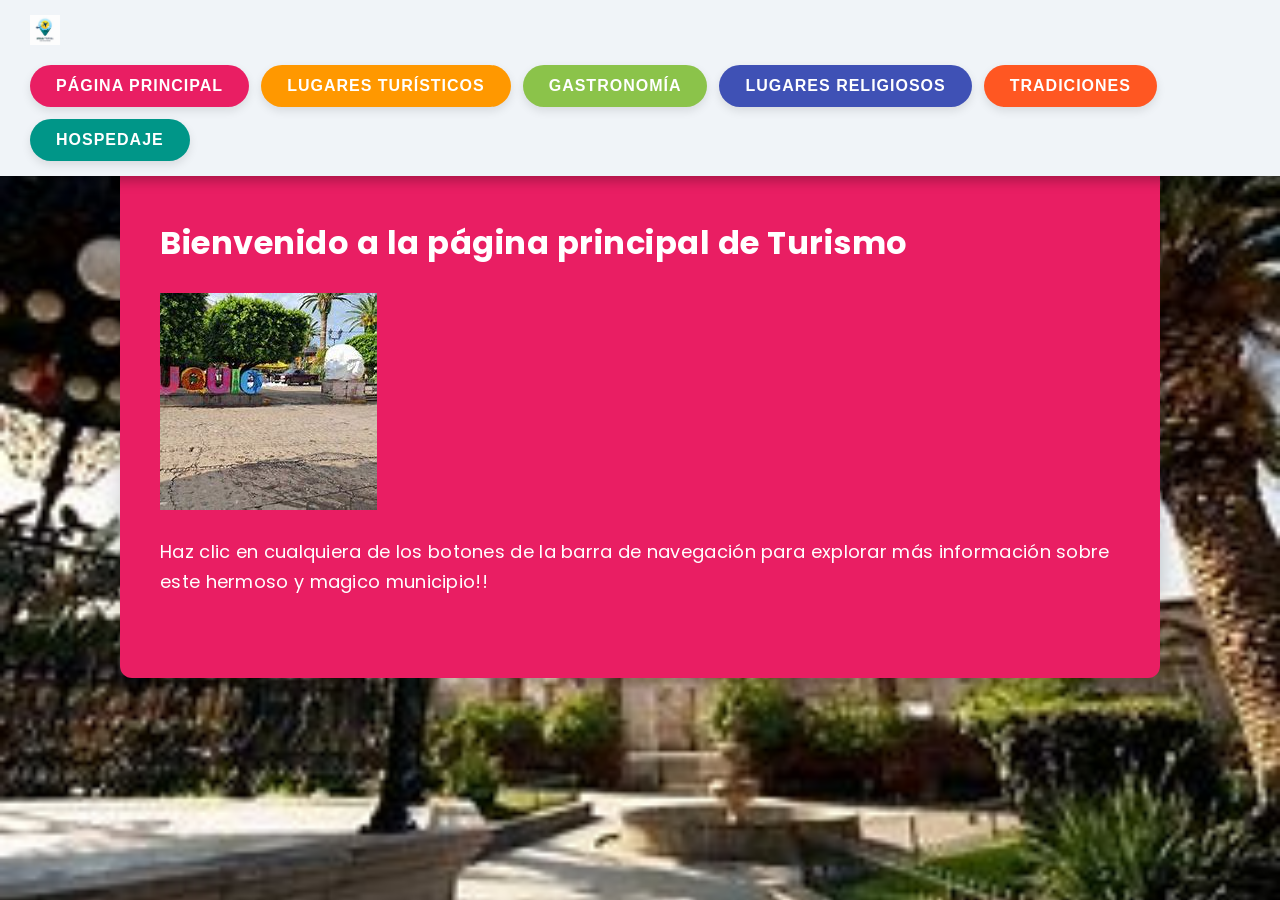
<file: index.html>
<!DOCTYPE html>
<html lang="es">
<head>
    <meta charset="UTF-8">
    <meta name="viewport" content="width=device-width, initial-scale=1.0">
    <title>Explora la Información Turística</title>

    <link href="https://fonts.googleapis.com/css2?family=Poppins:wght@400;600;700&display=swap" rel="stylesheet">
    <link rel="stylesheet" href="index.css">
</head>
<body>

    <header>
        <img src="logo2.jpeg" alt="logo2">
        <nav>
            <button onclick="location.href='index.html'">Página Principal</button>
            <button onclick="location.href='lugares_turisticos.html'">Lugares Turísticos</button>
            <button onclick="location.href='gastronomia.html'">Gastronomía</button>
            <button onclick="location.href='lugares_religiosos.html'">Lugares Religiosos</button>
            <button onclick="location.href='tradiciones.html'">Tradiciones</button>
            <button onclick="location.href='hospedaje.html'">Hospedaje</button>
        </nav>
    </header>

    <section>
        <h2>Bienvenido a la página principal de Turismo</h2>
        <img src="cuquio4.jpeg" alt="cuquio4"> 
        <p>Haz clic en cualquiera de los botones de la barra de navegación para explorar más información sobre
            este hermoso y magico municipio!!
        </p>
     
    </section>

</body>
</html>
</file>
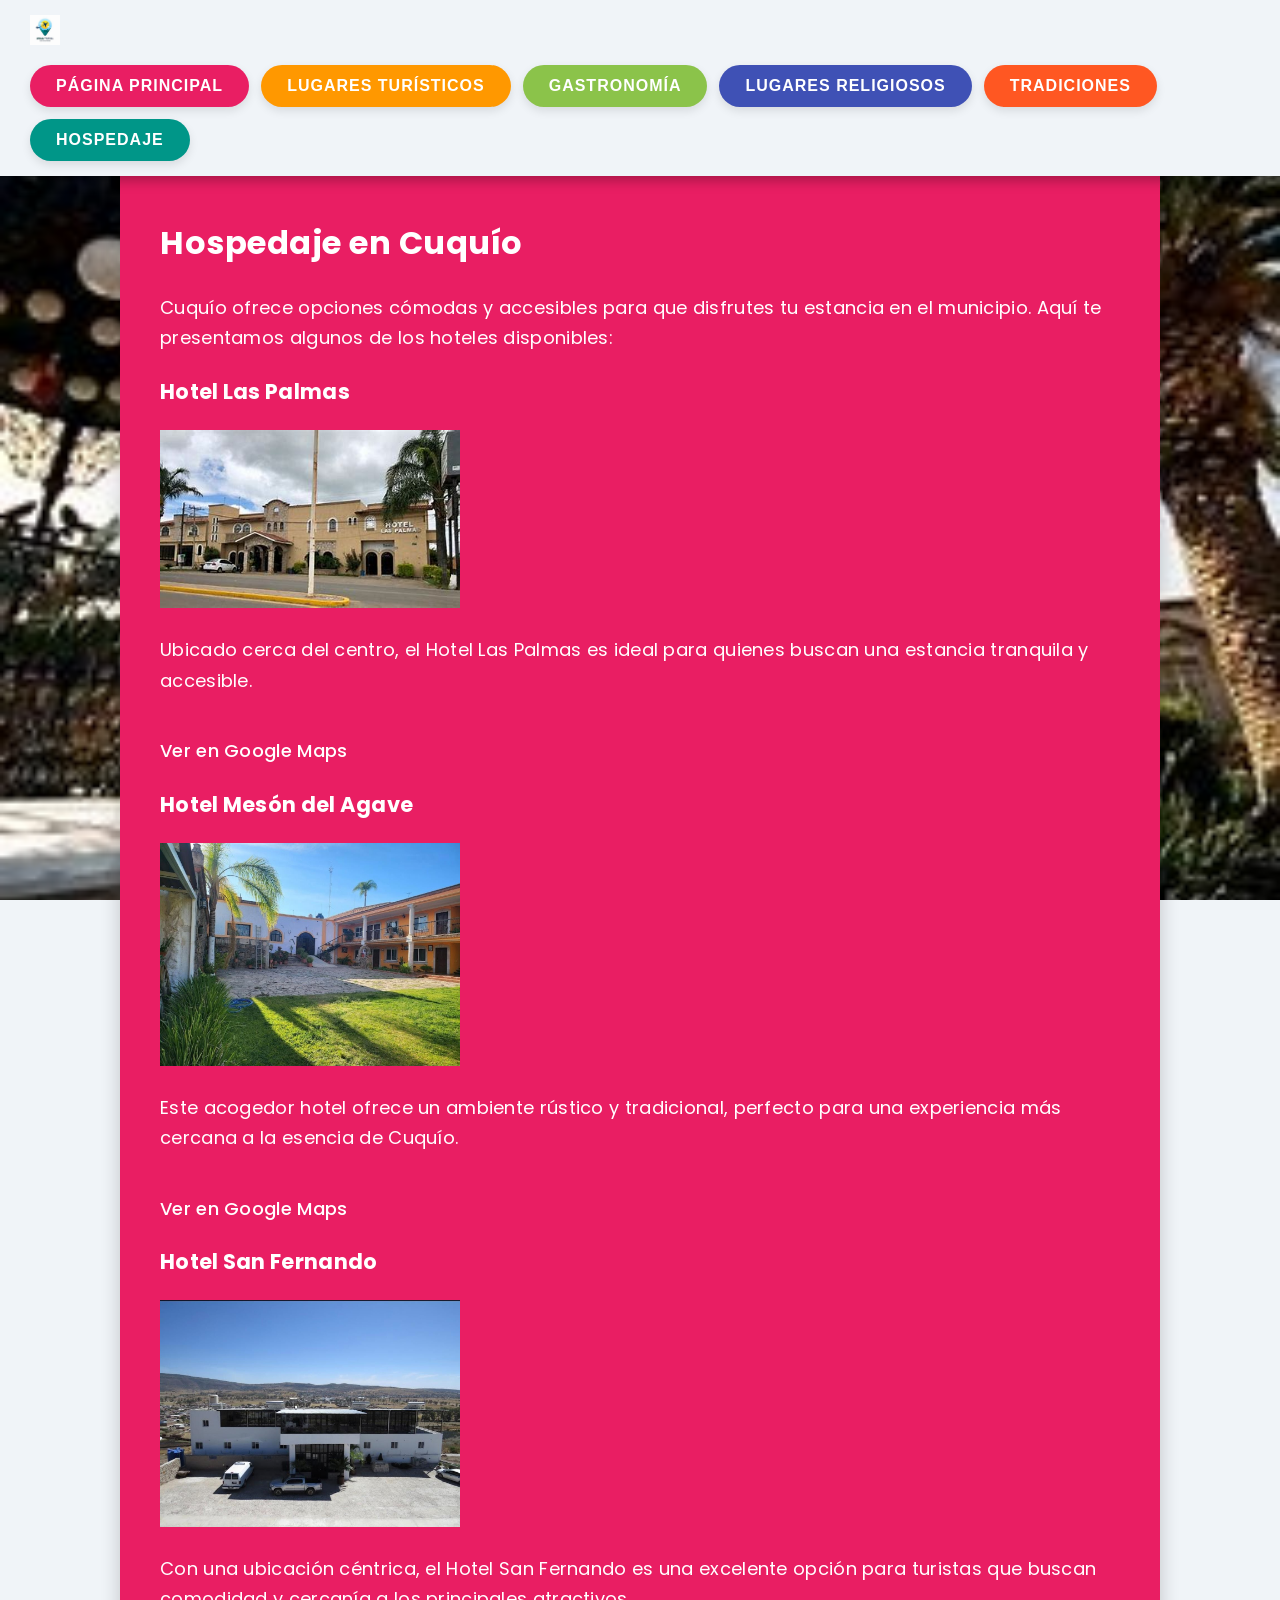
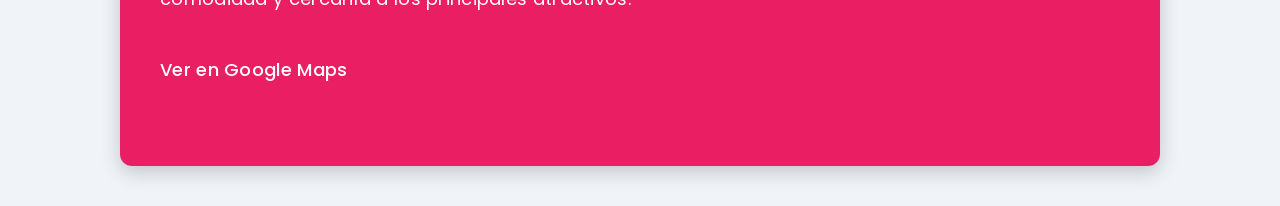
<file: hospedaje.html>
<!DOCTYPE html>
<html lang="es">
<head>
    <meta charset="UTF-8">
    <meta name="viewport" content="width=device-width, initial-scale=1.0">
    <title>Hospedaje</title>
    <link rel="stylesheet" href="index.css">
</head>
<body>


    <header>
        <img src="logo2.jpeg"alt="logo2"> 
        <nav>
            <button onclick="location.href='index.html'">Página Principal</button>
            <button onclick="location.href='lugares_turisticos.html'">Lugares Turísticos</button>
            <button onclick="location.href='gastronomia.html'">Gastronomía</button>
            <button onclick="location.href='lugares_religiosos.html'">Lugares Religiosos</button>
            <button onclick="location.href='tradiciones.html'">Tradiciones</button>
            <button onclick="location.href='hospedaje.html'">Hospedaje</button>
        </nav>
    </header>
    <section id="hospedaje">
        <h2>Hospedaje en Cuquío</h2>
        <p>Cuquío ofrece opciones cómodas y accesibles para que disfrutes tu estancia en el municipio. Aquí te presentamos algunos de los hoteles disponibles:</p>
      
       
        <div class="hotel">
          <h3>Hotel Las Palmas</h3>
          <img src="palmas.jpeg" alt="Hotel las palmas" width="300">
          <p>Ubicado cerca del centro, el Hotel Las Palmas es ideal para quienes buscan una estancia tranquila y accesible.</p>
          <p>
            <a href="https://www.google.com/maps/place/Hotel+Las+Palmas/@20.9461249,-103.0258924,17z/data=!3m1!4b1!4m9!3m8!1s0x8428c2ed6515039f:0x30c4d2bd1f957872!5m2!4m1!1i2!8m2!3d20.9461249!4d-103.0233175!16s%2Fg%2F11b5pjg0x7?entry=ttu" target="_blank">
               Ver en Google Maps
            </a>
          </p>
        </div>
      

        <div class="hotel">
          <h3>Hotel Mesón del Agave</h3>
          <img src="meson.jpg" alt="Hotel el meson" width="300">
          <p>Este acogedor hotel ofrece un ambiente rústico y tradicional, perfecto para una experiencia más cercana a la esencia de Cuquío.</p>
          <p>
            <a href="https://www.google.com/maps/place/Hotel+Meson+del+Agave/@20.9302545,-103.025661,16.64z/data=!4m20!1m10!3m9!1s0x8428c2ed6515039f:0x30c4d2bd1f957872!2sHotel+Las+Palmas!5m2!4m1!1i2!8m2!3d20.9461249!4d-103.0233175!16s%2Fg%2F11b5pjg0x7!3m8!1s0x8428c2e3412e5ead:0x950fc9d665778159!5m2!4m1!1i2!8m2!3d20.9293537!4d-103.0232239!16s%2Fg%2F11cmsq1mdf?entry=ttu" target="_blank">
               Ver en Google Maps
            </a>
          </p>
        </div>
      

        <div class="hotel">
          <h3>Hotel San Fernando</h3>
          <img src="sanfernando.jpg" alt="Hotel San Fernando" width="300">
          <p>Con una ubicación céntrica, el Hotel San Fernando es una excelente opción para turistas que buscan comodidad y cercanía a los principales atractivos.</p>
          <p>
            <a href="https://www.google.com/maps/place/Hotel+San+Fernando+-+Cuqu%C3%ADo+Jalisco/@20.9506158,-103.0289381,16.6z/data=!4m20!1m10!3m9!1s0x8428c2ed6515039f:0x30c4d2bd1f957872!2sHotel+Las+Palmas!5m2!4m1!1i2!8m2!3d20.9461249!4d-103.0233175!16s%2Fg%2F11b5pjg0x7!3m8!1s0x8428c3ad484adc9f:0xea2e1a9fcf532dc4!5m2!4m1!1i2!8m2!3d20.9520182!4d-103.0282405!16s%2Fg%2F11t701bdh6?entry=ttu" target="_blank">
               Ver en Google Maps
            </a>
          </p>
        </div>
      </section>

</body>
</html>
</file>
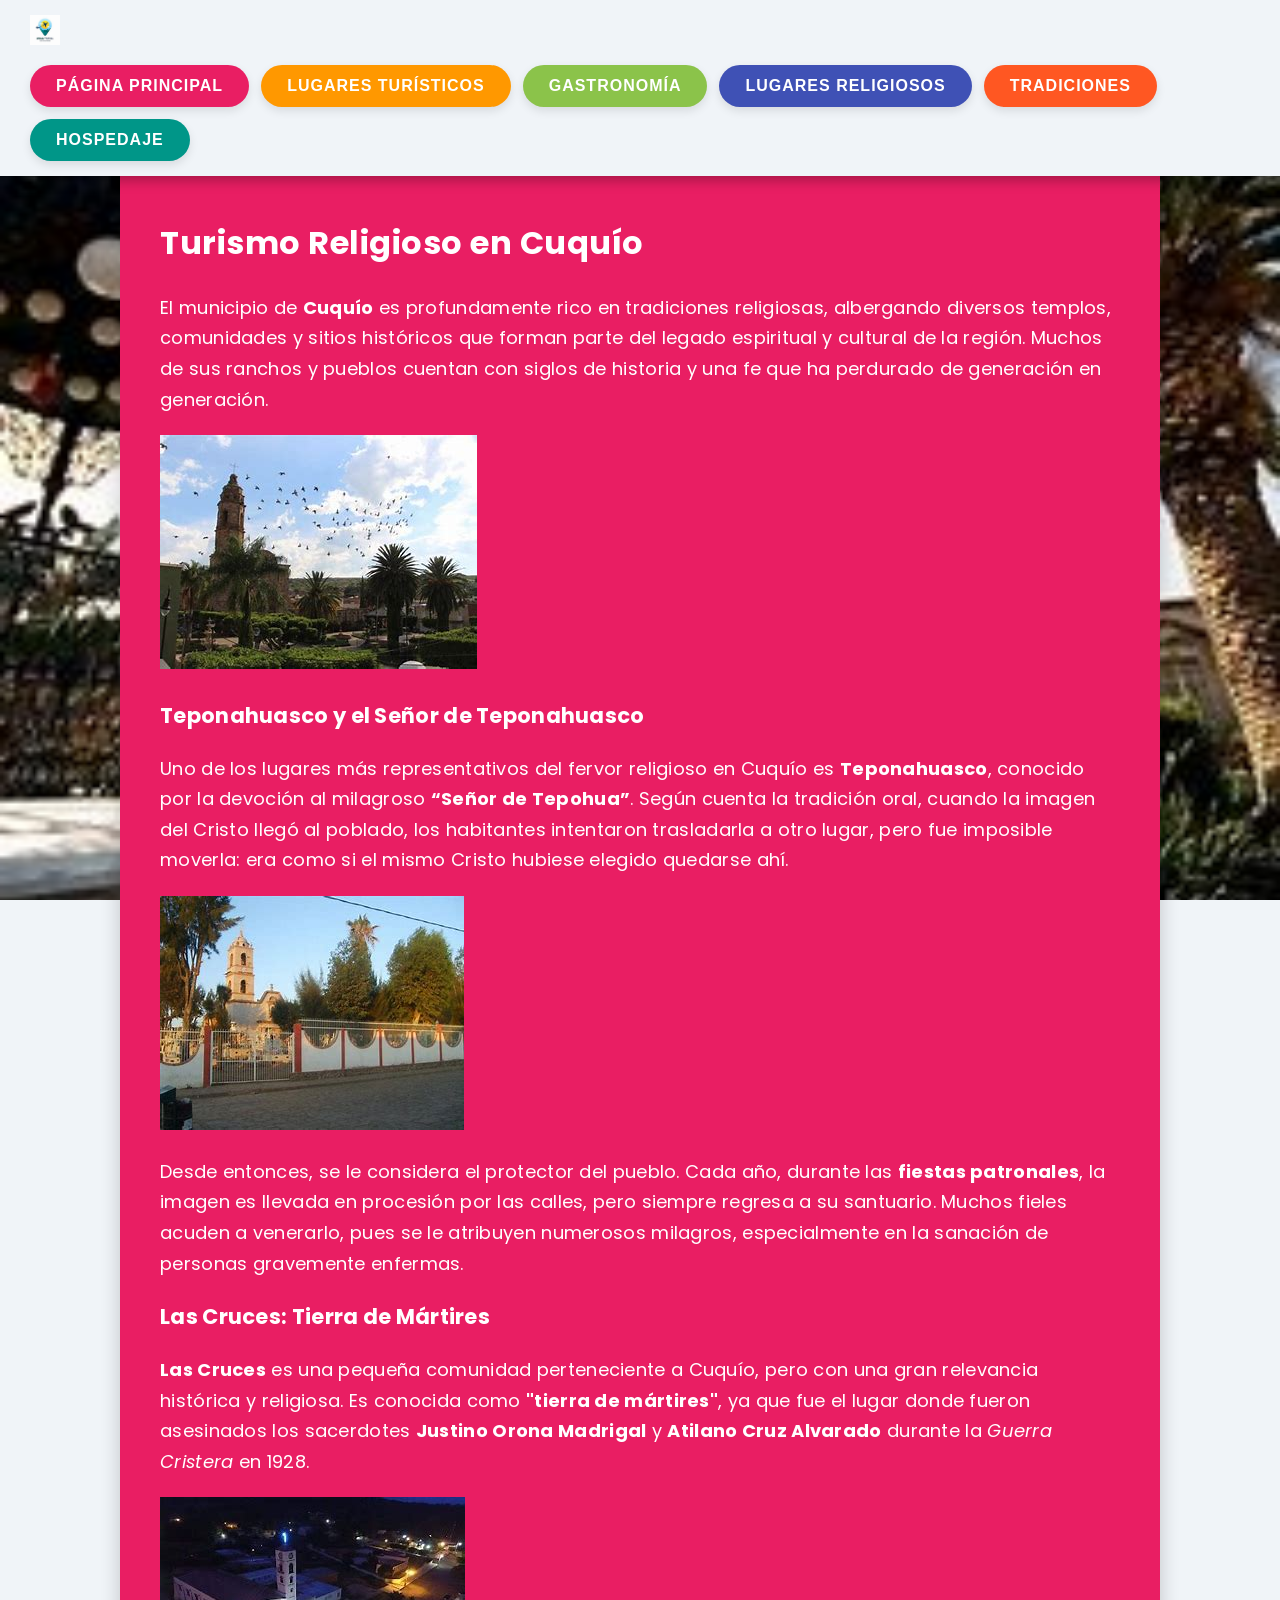
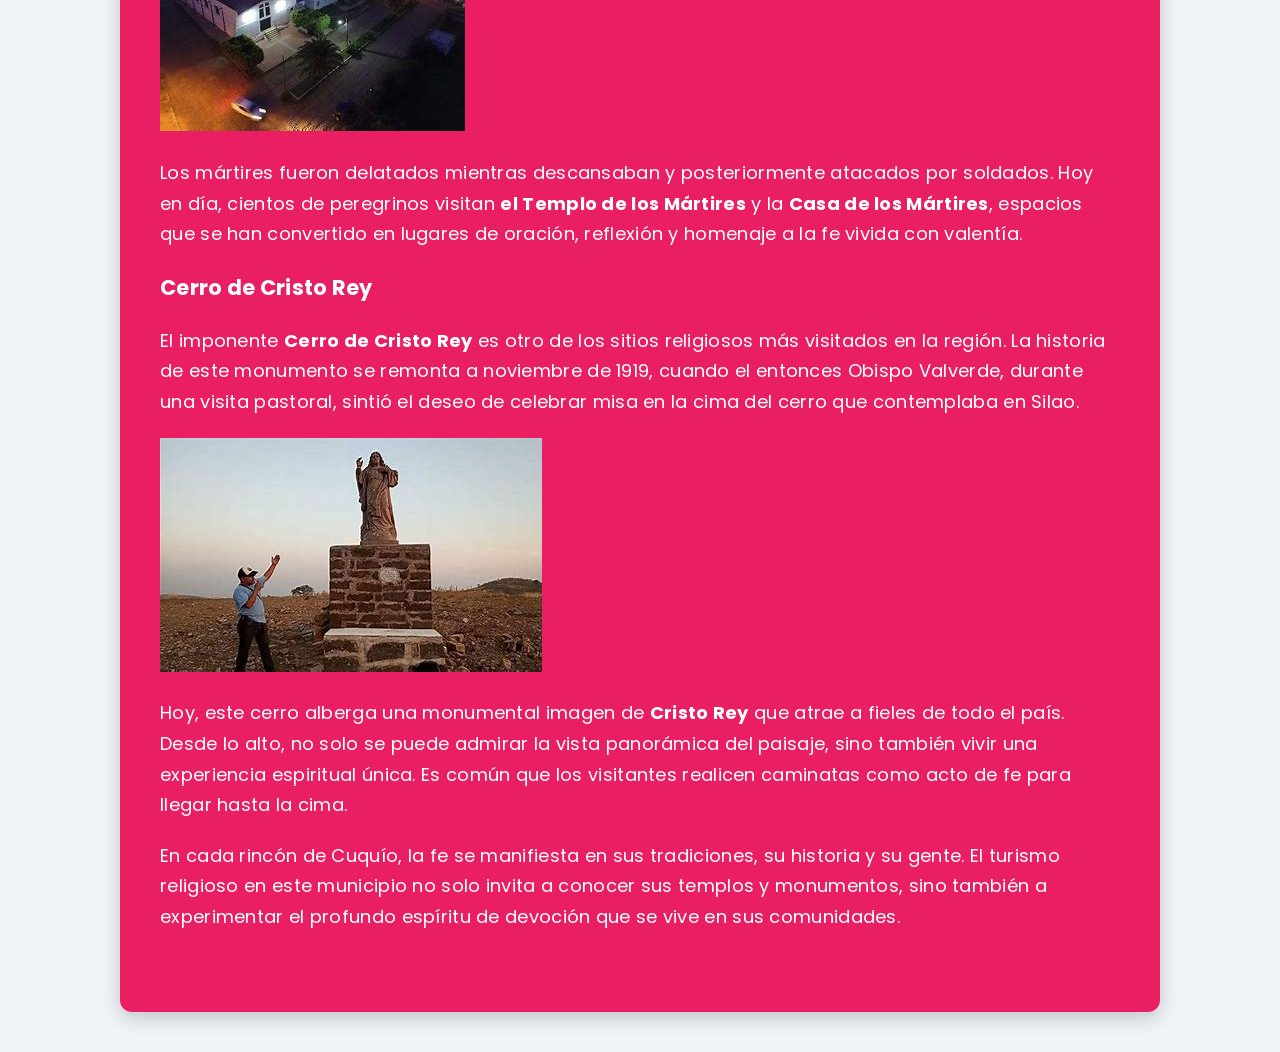
<file: lugares_religiosos.html>
<!DOCTYPE html>
<html lang="es">
<head>
    <meta charset="UTF-8">
    <meta name="viewport" content="width=device-width, initial-scale=1.0">
    <title>Lugares Religiosos</title>
    <link rel="stylesheet" href="index.css">

</head>
<body>

    <header>
        <img src="logo2.jpeg" alt="logo2"> 
        <nav>
            <button onclick="location.href='index.html'">Página Principal</button>
            <button onclick="location.href='lugares_turisticos.html'">Lugares Turísticos</button>
            <button onclick="location.href='gastronomia.html'">Gastronomía</button>
            <button onclick="location.href='lugares_religiosos.html'">Lugares Religiosos</button>
            <button onclick="location.href='tradiciones.html'">Tradiciones</button>
            <button onclick="location.href='hospedaje.html'">Hospedaje</button>
        </nav>
    </header>

    <section>
        <h2>Turismo Religioso en Cuquío</h2>
<p>
    El municipio de <strong>Cuquío</strong> es profundamente rico en tradiciones religiosas, albergando diversos templos, 
    comunidades y sitios históricos que forman parte del legado espiritual y cultural de la región. Muchos de sus ranchos y pueblos 
    cuentan con siglos de historia y una fe que ha perdurado de generación en generación.
</p>
<img src="cuquio3.jpg" alt="cuquio3"> 
<h3> Teponahuasco y el Señor de Teponahuasco</h3>
<p>
    Uno de los lugares más representativos del fervor religioso en Cuquío es <strong>Teponahuasco</strong>, conocido por la devoción al 
    milagroso <strong>“Señor de Tepohua”</strong>. Según cuenta la tradición oral, cuando la imagen del Cristo llegó al poblado, 
    los habitantes intentaron trasladarla a otro lugar, pero fue imposible moverla: era como si el mismo Cristo hubiese elegido quedarse ahí.
</p>
<img src="tepo.jpg" alt="tepo"> 
<p>
    Desde entonces, se le considera el protector del pueblo. Cada año, durante las <strong>fiestas patronales</strong>, la imagen es llevada 
    en procesión por las calles, pero siempre regresa a su santuario. Muchos fieles acuden a venerarlo, pues se le atribuyen numerosos milagros, 
    especialmente en la sanación de personas gravemente enfermas.
</p>

<h3>Las Cruces: Tierra de Mártires</h3>
<p>
    <strong>Las Cruces</strong> es una pequeña comunidad perteneciente a Cuquío, pero con una gran relevancia histórica y religiosa. 
    Es conocida como <strong>"tierra de mártires"</strong>, ya que fue el lugar donde fueron asesinados los sacerdotes 
    <strong>Justino Orona Madrigal</strong> y <strong>Atilano Cruz Alvarado</strong> durante la <em>Guerra Cristera</em> en 1928.
</p>
<img src="cruces.jpg" alt="cruces"> 
<p>
    Los mártires fueron delatados mientras descansaban y posteriormente atacados por soldados. Hoy en día, cientos de peregrinos 
    visitan <strong>el Templo de los Mártires</strong> y la <strong>Casa de los Mártires</strong>, espacios que se han convertido 
    en lugares de oración, reflexión y homenaje a la fe vivida con valentía.
</p>

<h3>Cerro de Cristo Rey</h3>
<p>
    El imponente <strong>Cerro de Cristo Rey</strong> es otro de los sitios religiosos más visitados en la región. La historia de este monumento 
    se remonta a noviembre de 1919, cuando el entonces Obispo Valverde, durante una visita pastoral, sintió el deseo de celebrar misa en la cima 
    del cerro que contemplaba en Silao.
</p>
<img src="cerro.jpg" alt="cerro"> 
<p>
    Hoy, este cerro alberga una monumental imagen de <strong>Cristo Rey</strong> que atrae a fieles de todo el país. Desde lo alto, no solo se puede 
    admirar la vista panorámica del paisaje, sino también vivir una experiencia espiritual única. Es común que los visitantes realicen caminatas 
    como acto de fe para llegar hasta la cima.
</p>

<p>
    En cada rincón de Cuquío, la fe se manifiesta en sus tradiciones, su historia y su gente. El turismo religioso en este municipio no solo invita 
    a conocer sus templos y monumentos, sino también a experimentar el profundo espíritu de devoción que se vive en sus comunidades.
</p>

    </section>

</body>
</html>
</file>
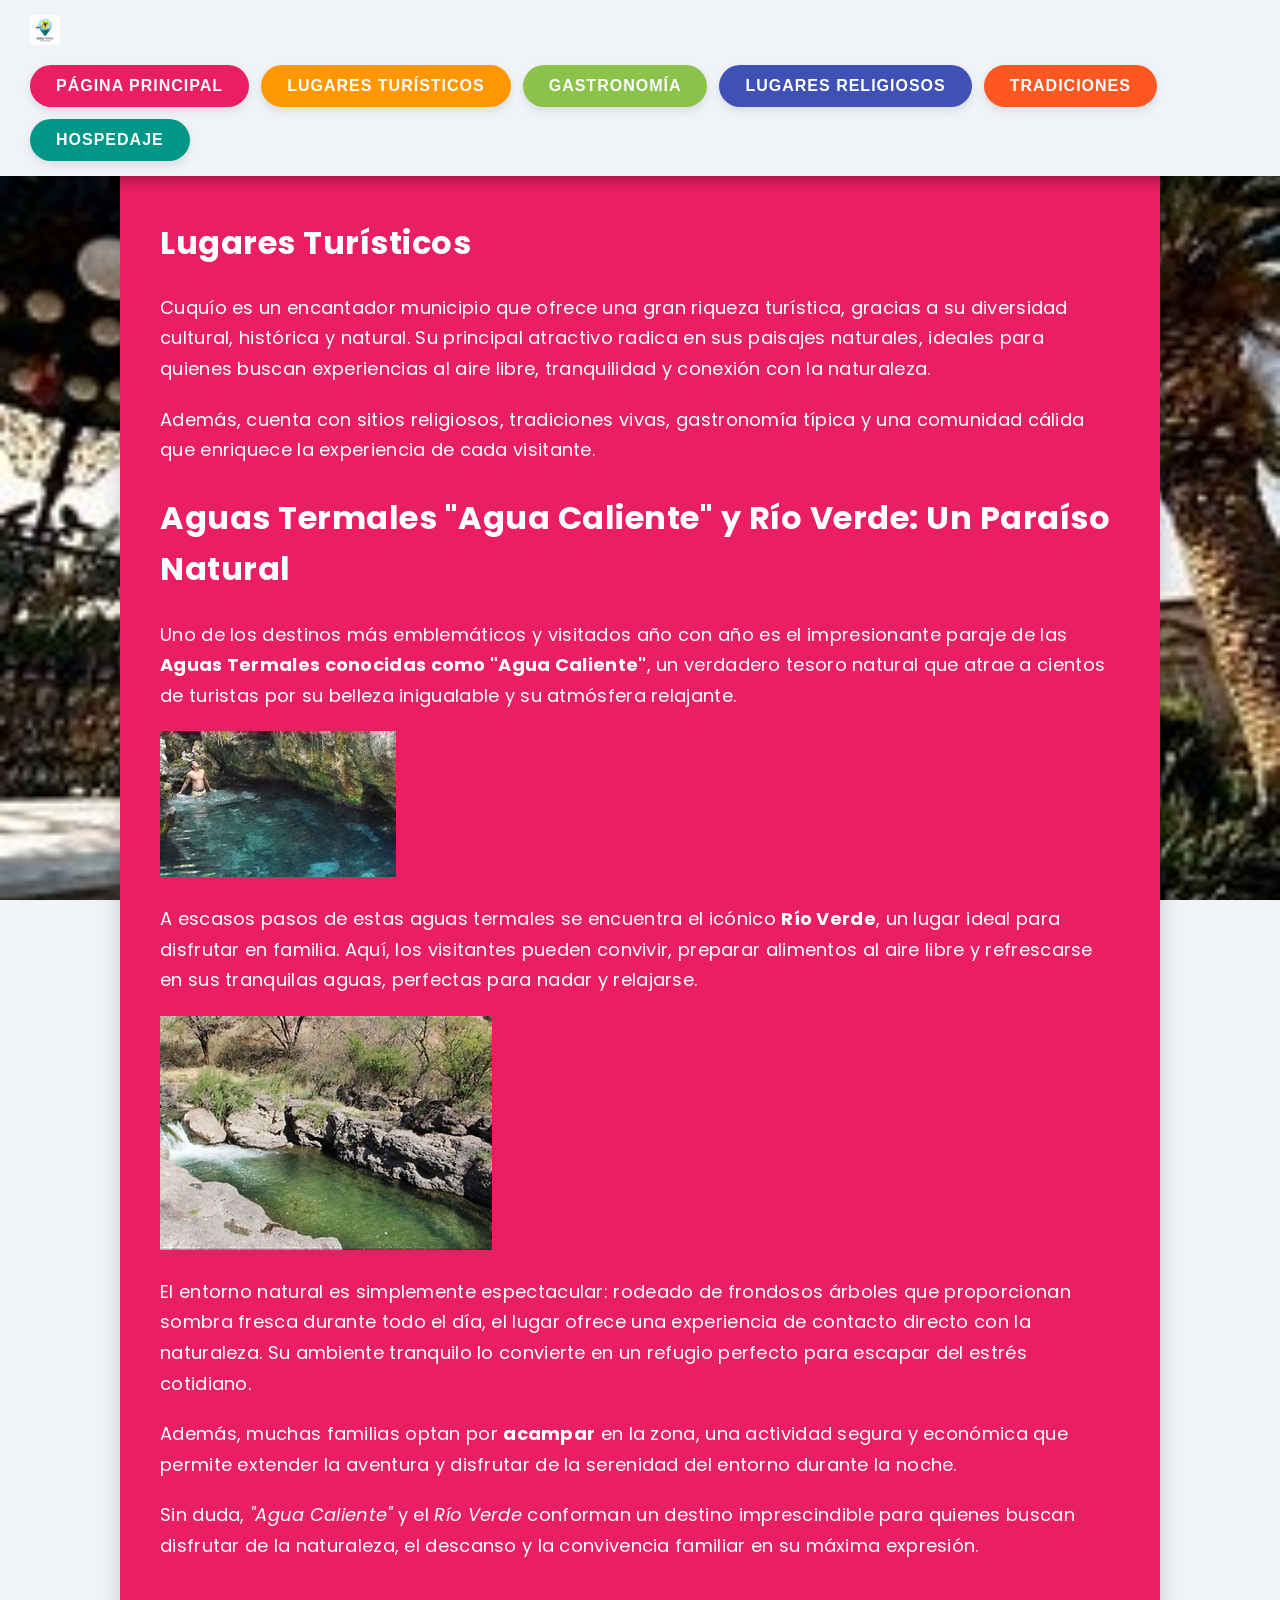
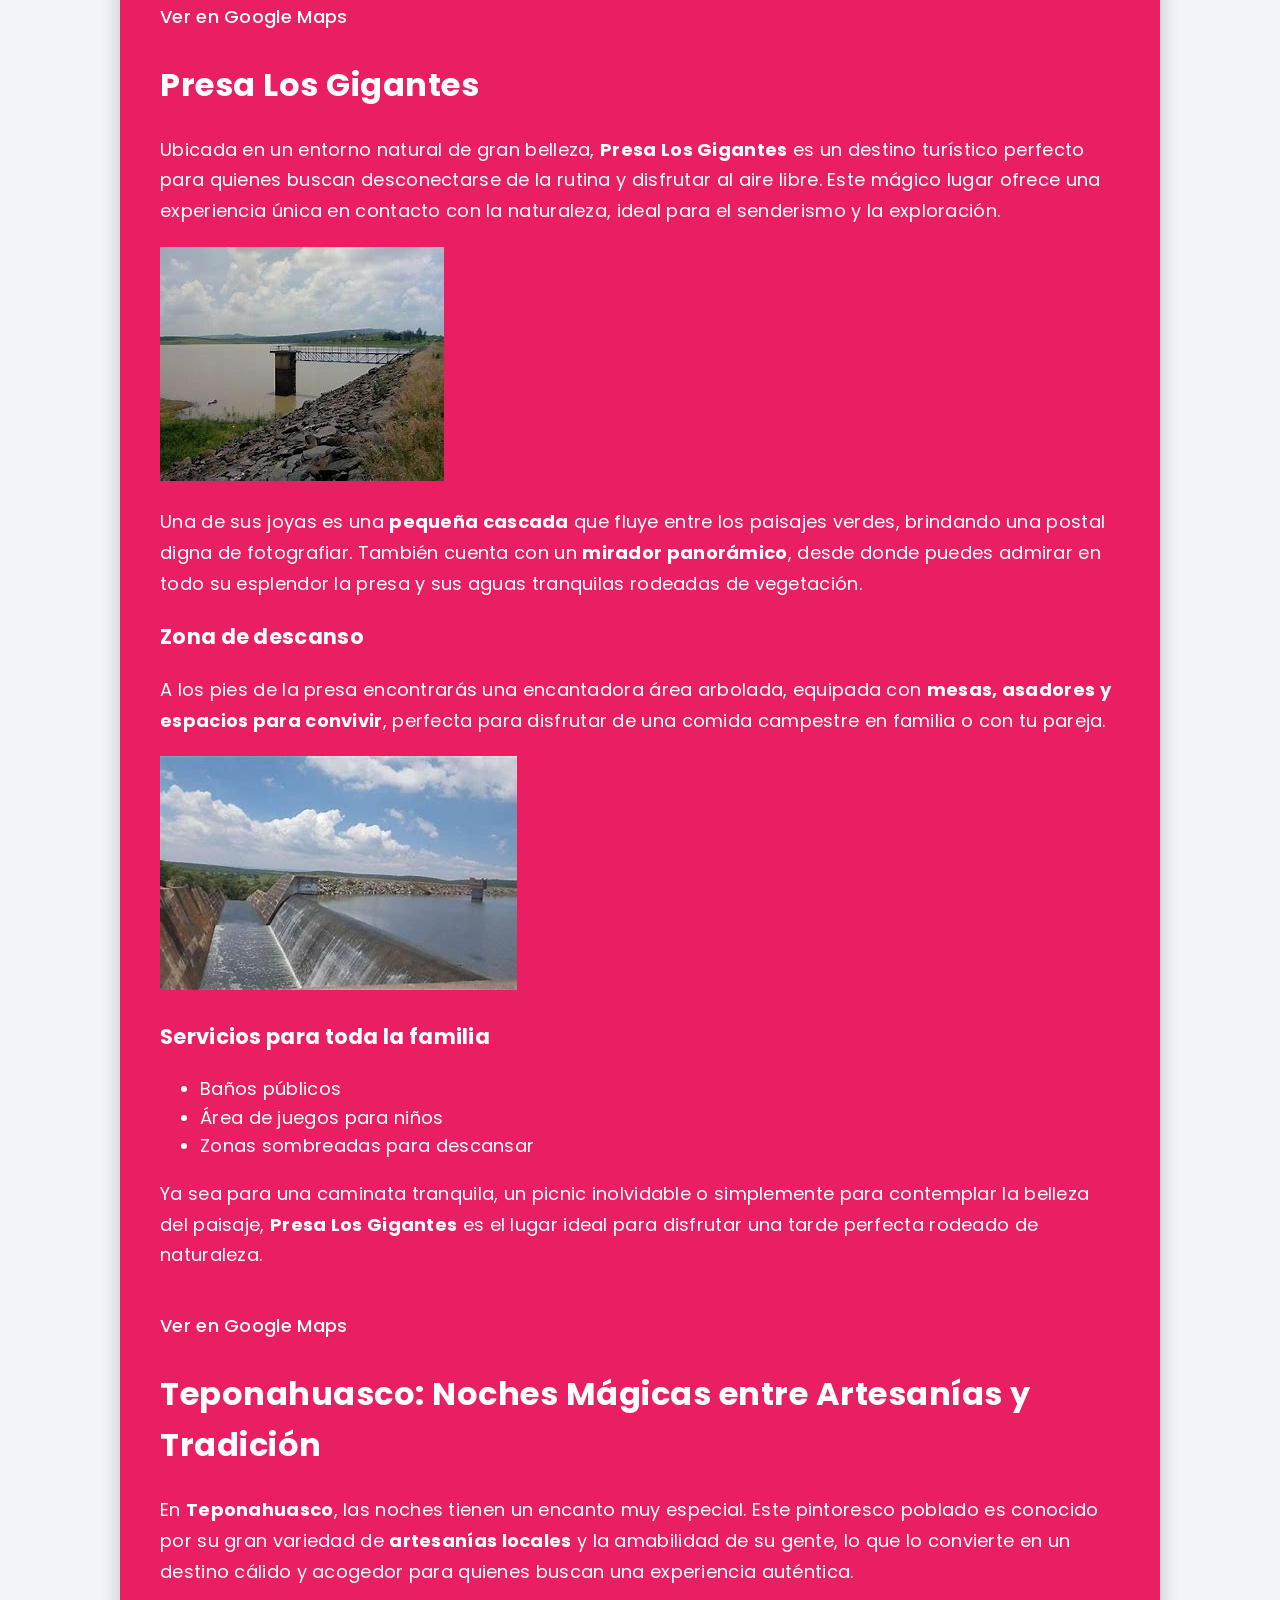
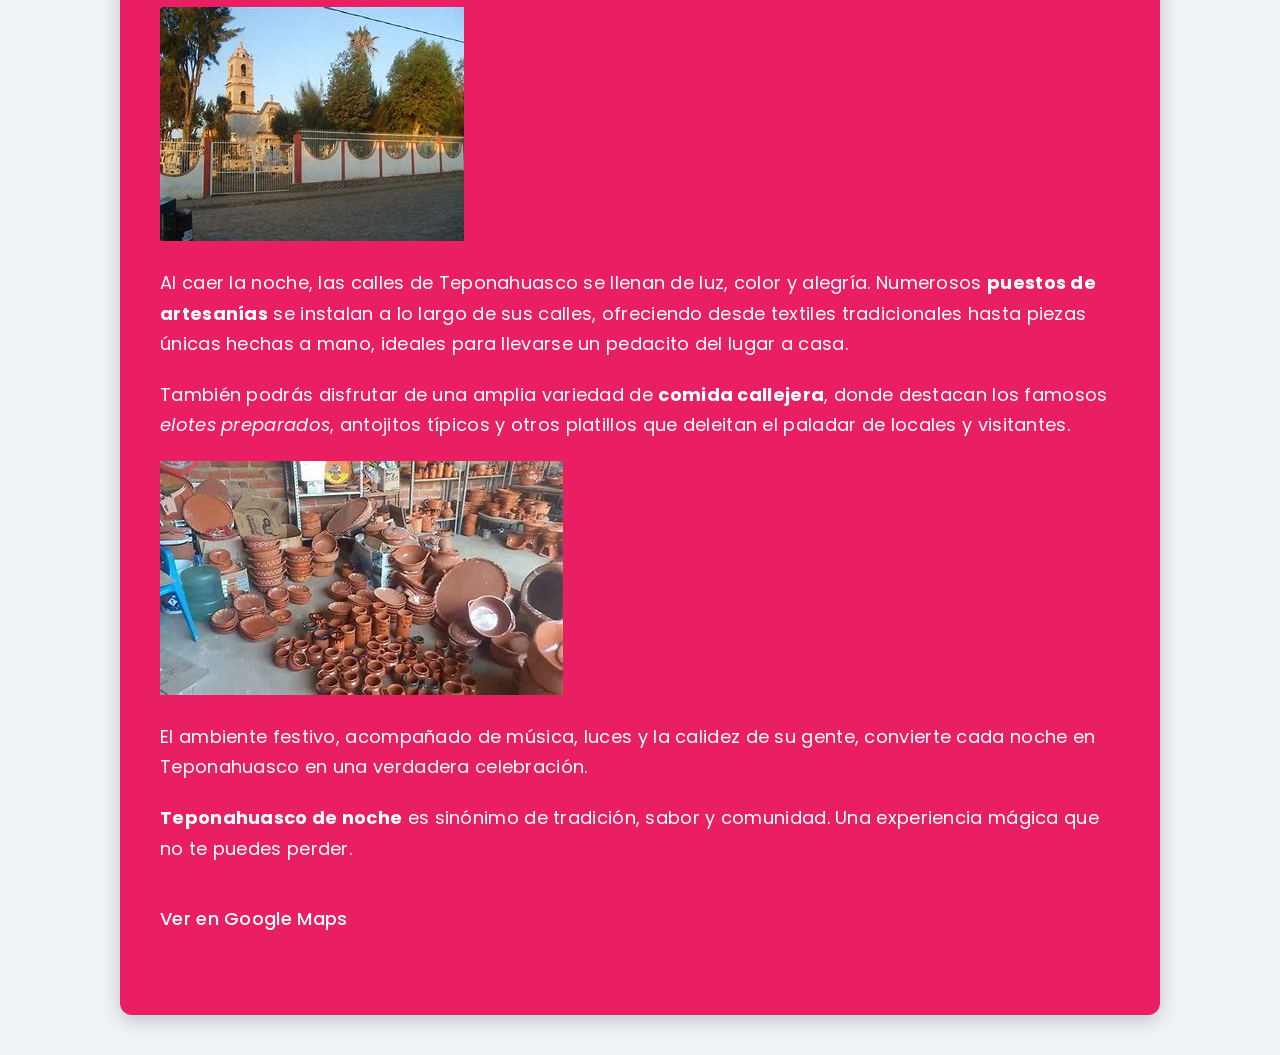
<file: lugares_turisticos.html>
<!DOCTYPE html>
<html lang="es">
<head>
    <meta charset="UTF-8">
    <meta name="viewport" content="width=device-width, initial-scale=1.0">
    <title>Lugares Turísticos</title>
    <link rel="stylesheet" href="index.css">
</head>
<body>
    <header>
        <img src="logo2.jpeg" alt="logo2"> 
        <nav>
            <button onclick="location.href='index.html'">Página Principal</button>
            <button onclick="location.href='lugares_turisticos.html'">Lugares Turísticos</button>
            <button onclick="location.href='gastronomia.html'">Gastronomía</button>
            <button onclick="location.href='lugares_religiosos.html'">Lugares Religiosos</button>
            <button onclick="location.href='tradiciones.html'">Tradiciones</button>
            <button onclick="location.href='hospedaje.html'">Hospedaje</button>
        </nav>
    </header>

    <section>
        <h2>Lugares Turísticos</h2>
            <p>
                Cuquío es un encantador municipio que ofrece una gran riqueza turística, gracias a su diversidad cultural, histórica y natural. 
                Su principal atractivo radica en sus paisajes naturales, ideales para quienes buscan experiencias al aire libre, tranquilidad 
                y conexión con la naturaleza.
            </p>
            <p>
                Además, cuenta con sitios religiosos, tradiciones vivas, gastronomía típica y una comunidad cálida que enriquece la experiencia 
                de cada visitante.
            </p>
        
            <h2>Aguas Termales "Agua Caliente" y Río Verde: Un Paraíso Natural</h2>
            <p>
                Uno de los destinos más emblemáticos y visitados año con año es el impresionante paraje de las 
                <strong>Aguas Termales conocidas como "Agua Caliente"</strong>, un verdadero tesoro natural que atrae a cientos de turistas 
                por su belleza inigualable y su atmósfera relajante.
            </p>
            <img src="aguacaliente.jpg" alt="aguacaliente"> 
            <p>
                A escasos pasos de estas aguas termales se encuentra el icónico <strong>Río Verde</strong>, un lugar ideal para disfrutar 
                en familia. Aquí, los visitantes pueden convivir, preparar alimentos al aire libre y refrescarse en sus tranquilas aguas, perfectas para nadar y relajarse.
            </p>
            <img src="rioverde.jpg" alt="rioverde"> 
            <p>
                El entorno natural es simplemente espectacular: rodeado de frondosos árboles que proporcionan sombra fresca durante todo el día, 
                el lugar ofrece una experiencia de contacto directo con la naturaleza. Su ambiente tranquilo lo convierte en un refugio perfecto 
                para escapar del estrés cotidiano.
            </p>
            <p>
                Además, muchas familias optan por <strong>acampar</strong> en la zona, una actividad segura y económica que permite extender 
                la aventura y disfrutar de la serenidad del entorno durante la noche.
            </p>
            <p>
                Sin duda, <em>"Agua Caliente"</em> y el <em>Río Verde</em> conforman un destino imprescindible para quienes buscan disfrutar de la 
                naturaleza, el descanso y la convivencia familiar en su máxima expresión.
            </p>
            <p>
                <a href="https://www.google.com/maps/place/R%C3%ADo+de+agua+termal+Cuquio/@20.9890273,-102.8941759,17z/data=!4m10!1m2!2m1!1sagua+caliente+cuquio!3m6!1s0x8428e1626b460a7b:0xe8ab8d5b58ad22d!8m2!3d20.9895814!4d-102.8915495!15sChRhZ3VhIGNhbGllbnRlIGN1cXVpb5IBEnRvdXJpc3RfYXR0cmFjdGlvbuABAA!16s%2Fg%2F11sw_r931k?entry=ttu&g_ep=EgoyMDI1MDQxNi4xIKXMDSoASAFQAw%3D%3D" target="_blank">
               Ver en Google Maps</a>
           </p>
            <h2>Presa Los Gigantes</h2>
            <p>
                Ubicada en un entorno natural de gran belleza, <strong>Presa Los Gigantes</strong> es un destino turístico perfecto para quienes buscan 
                desconectarse de la rutina y disfrutar al aire libre. Este mágico lugar ofrece una experiencia única en contacto con la naturaleza, 
                ideal para el senderismo y la exploración.
            </p>
            <img src="presa.jpg" alt="presa"> 
            <p>
                Una de sus joyas es una <strong>pequeña cascada</strong> que fluye entre los paisajes verdes, brindando una postal digna de fotografiar. 
                También cuenta con un <strong>mirador panorámico</strong>, desde donde puedes admirar en todo su esplendor la presa y sus aguas tranquilas 
                rodeadas de vegetación.
            </p>
        
            <h3> Zona de descanso</h3>
            <p>
                A los pies de la presa encontrarás una encantadora área arbolada, equipada con <strong>mesas, asadores y espacios para convivir</strong>, 
                perfecta para disfrutar de una comida campestre en familia o con tu pareja.
            </p>
            <img src="presa2.jpg" alt="presa2"> 
            <h3> Servicios para toda la familia</h3>
            <ul>
                <li>Baños públicos</li>
                <li>Área de juegos para niños</li>
                <li>Zonas sombreadas para descansar</li>
            </ul>
        
            <p>
                Ya sea para una caminata tranquila, un picnic inolvidable o simplemente para contemplar la belleza del paisaje, 
                <strong>Presa Los Gigantes</strong> es el lugar ideal para disfrutar una tarde perfecta rodeado de naturaleza.
            </p>
            <p>
                 <a href="https://www.google.com/maps/place/Presa+Los+Gigantes/@20.9552006,-103.041727,17z/data=!3m1!4b1!4m6!3m5!1s0x8428c263af1859ad:0x8c885d0e03a4c281!8m2!3d20.9552006!4d-103.0391521!16s%2Fg%2F11cjpbz4z6?entry=ttu&g_ep=EgoyMDI1MDQxNi4xIKXMDSoASAFQAw%3D%3D" target="_blank">
                Ver en Google Maps</a>
            </p>
            <h2> Teponahuasco: Noches Mágicas entre Artesanías y Tradición</h2>
<p>
    En <strong>Teponahuasco</strong>, las noches tienen un encanto muy especial. Este pintoresco poblado es conocido por su 
    gran variedad de <strong>artesanías locales</strong> y la amabilidad de su gente, lo que lo convierte en un destino cálido y acogedor 
    para quienes buscan una experiencia auténtica.
</p>
<img src="tepo.jpg" alt="tepo"> 
<p>
    Al caer la noche, las calles de Teponahuasco se llenan de luz, color y alegría. Numerosos <strong>puestos de artesanías</strong> 
    se instalan a lo largo de sus calles, ofreciendo desde textiles tradicionales hasta piezas únicas hechas a mano, ideales para llevarse 
    un pedacito del lugar a casa.
</p>
<p>
    También podrás disfrutar de una amplia variedad de <strong>comida callejera</strong>, donde destacan los famosos 
    <em>elotes preparados</em>, antojitos típicos y otros platillos que deleitan el paladar de locales y visitantes.
</p>
<img src="tepo2.jpg" alt="tepo2"> 
<p>
    El ambiente festivo, acompañado de música, luces y la calidez de su gente, convierte cada noche en Teponahuasco en una verdadera celebración.
</p>
<p>
    <strong>Teponahuasco de noche</strong> es sinónimo de tradición, sabor y comunidad. Una experiencia mágica que no te puedes perder.
</p>
<p>
    <a href="https://www.google.com/maps/place/45494+Teponahuasco,+Jal./@20.9072091,-103.0608445,15z/data=!3m1!4b1!4m6!3m5!1s0x8428c2f08b7cc969:0xdfabd2ef750145ac!8m2!3d20.907689!4d-103.0393124!16s%2Fg%2F1tl9mx6b?entry=ttu&g_ep=EgoyMDI1MDQxNi4xIKXMDSoASAFQAw%3D%3D" target="_blank">
   Ver en Google Maps</a>
</p>
        </div>
        
    </section>

</body>
</html>
</file>
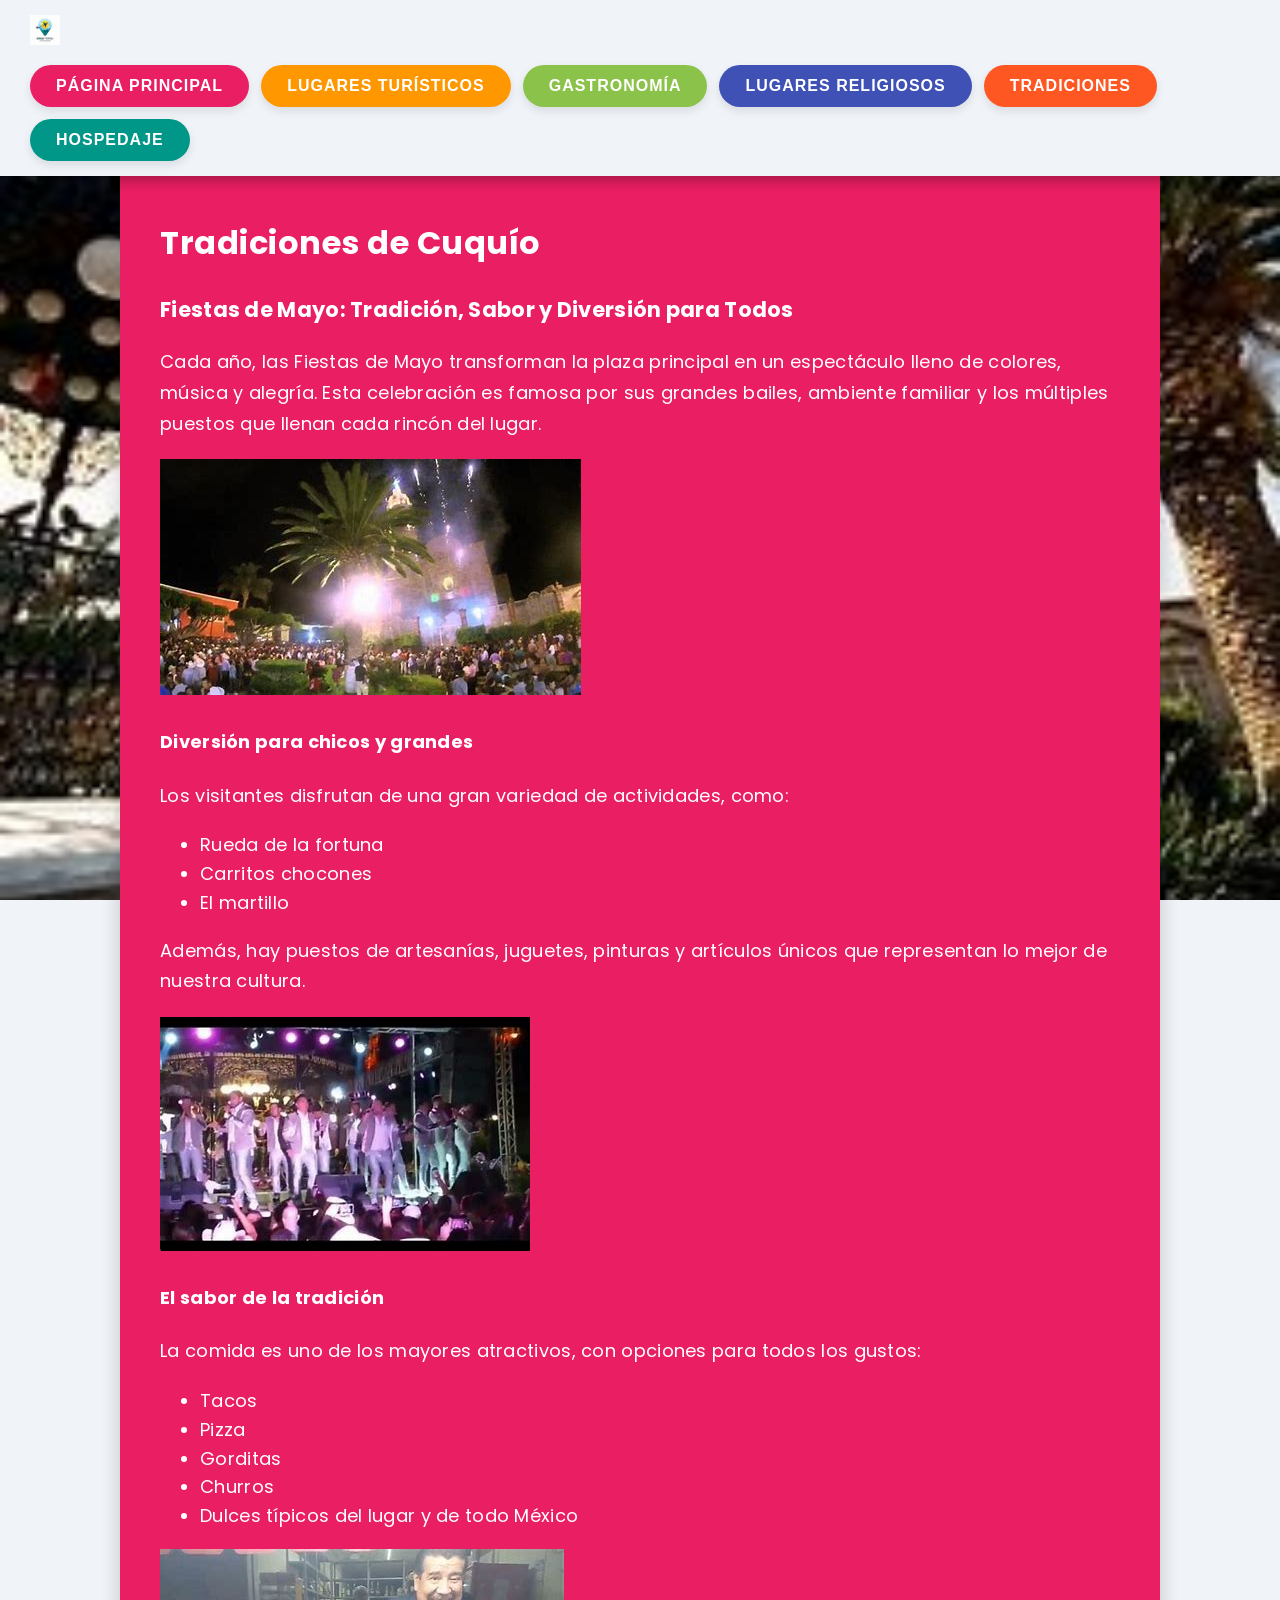
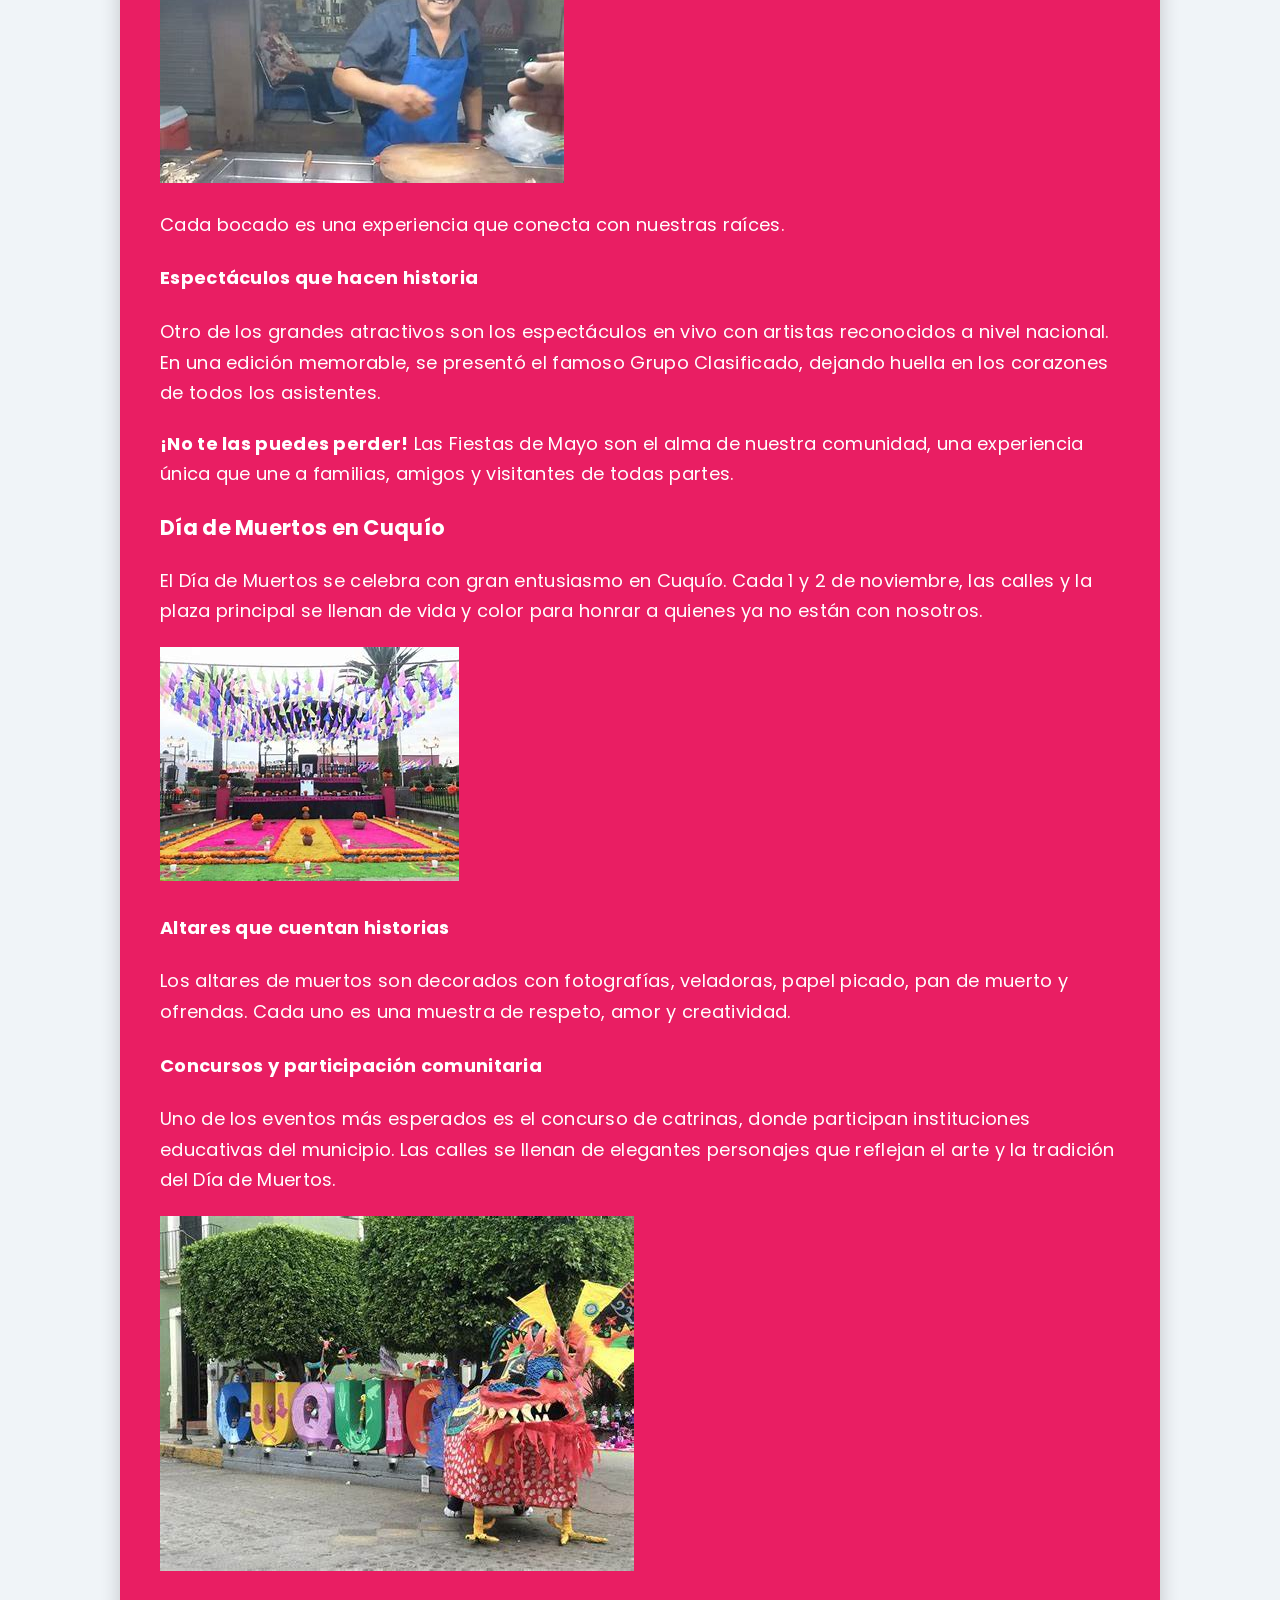
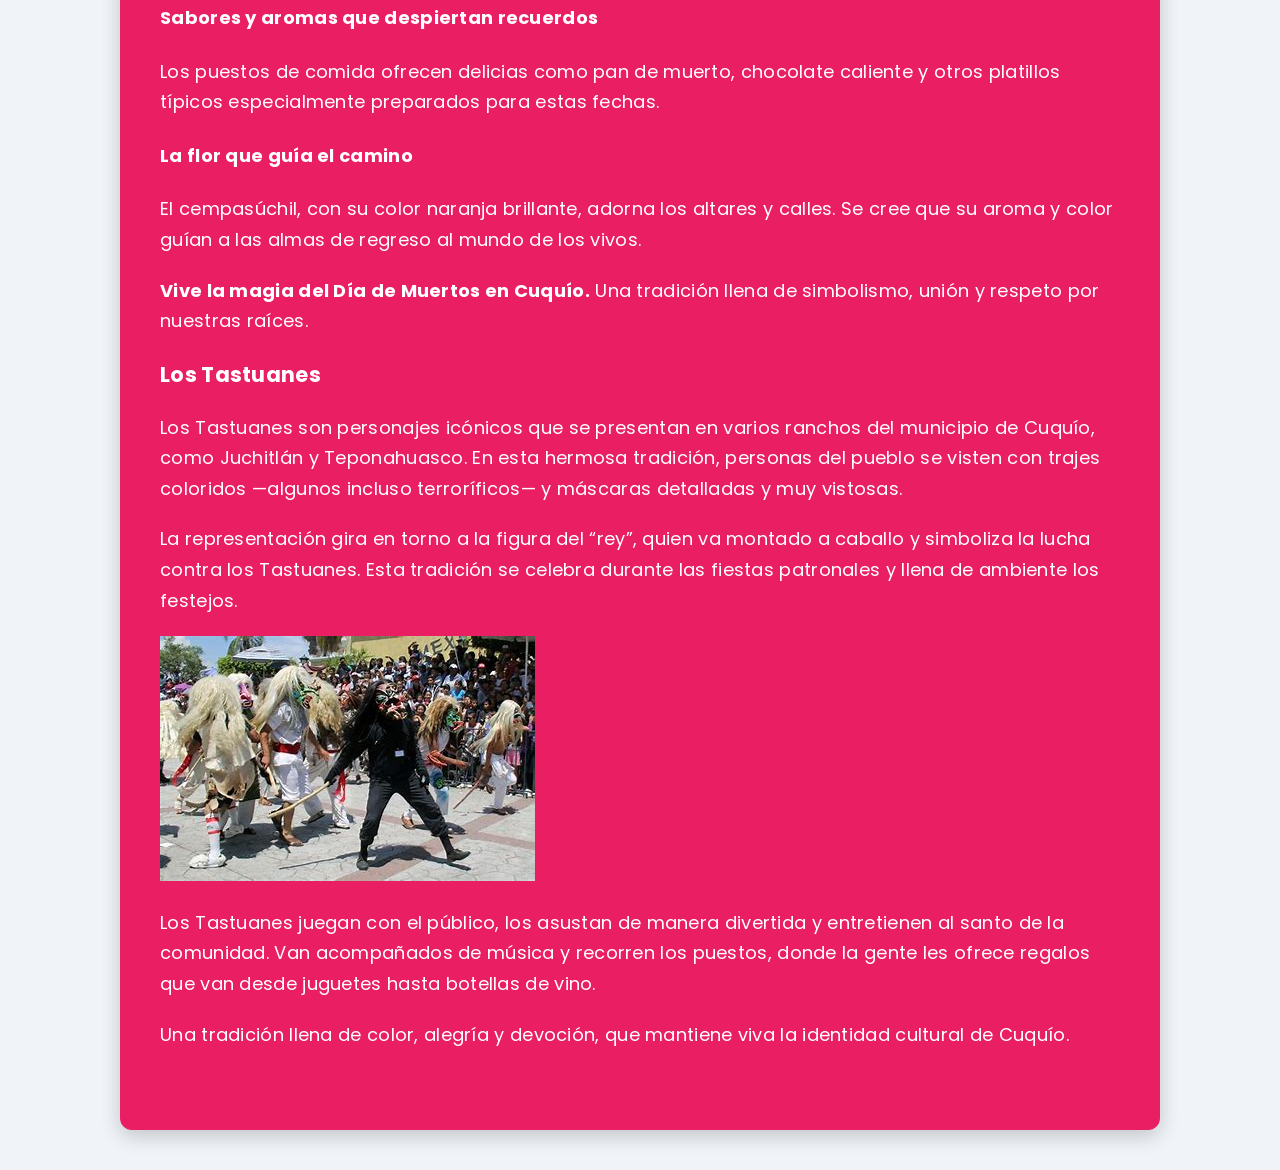
<file: tradiciones.html>
<!DOCTYPE html>
<html lang="es">
<head>
    <meta charset="UTF-8">
    <meta name="viewport" content="width=device-width, initial-scale=1.0">
    <title>Tradiciones</title>
    <link rel="stylesheet" href="index.css">
</head>
<body>


    <header>
        <img src="logo2.jpeg" alt="logo2">
        <nav>
            <button onclick="location.href='index.html'">Página Principal</button>
            <button onclick="location.href='lugares_turisticos.html'">Lugares Turísticos</button>
            <button onclick="location.href='gastronomia.html'">Gastronomía</button>
            <button onclick="location.href='lugares_religiosos.html'">Lugares Religiosos</button>
            <button onclick="location.href='tradiciones.html'">Tradiciones</button>
            <button onclick="location.href='hospedaje.html'">Hospedaje</button>
        </nav>
    </header>

    
    <section>
        <h2>Tradiciones de Cuquío</h2>
      
        <article>
          <h3>Fiestas de Mayo: Tradición, Sabor y Diversión para Todos</h3>
          <p>
            Cada año, las Fiestas de Mayo transforman la plaza principal en un espectáculo lleno de colores, música y alegría. Esta celebración es famosa por sus grandes bailes, ambiente familiar y los múltiples puestos que llenan cada rincón del lugar.
          </p>
          <img src="fiestas.jpeg" alt="fiestas"> 
          <h4>Diversión para chicos y grandes</h4>
          <p>Los visitantes disfrutan de una gran variedad de actividades, como:</p>
          <ul>
            <li>Rueda de la fortuna</li>
            <li>Carritos chocones</li>
            <li>El martillo</li>
          </ul>
          <p>Además, hay puestos de artesanías, juguetes, pinturas y artículos únicos que representan lo mejor de nuestra cultura.</p>
          <img src="fiesta3.jpeg" alt="fiesta3"> 
          <h4>El sabor de la tradición</h4>
          <p>La comida es uno de los mayores atractivos, con opciones para todos los gustos:</p>
          <ul>
            <li>Tacos</li>
            <li>Pizza</li>
            <li>Gorditas</li>
            <li>Churros</li>
            <li>Dulces típicos del lugar y de todo México</li>
          </ul>
          <img src="fiestas2.jpeg" alt="fiestas2"> 
          <p>Cada bocado es una experiencia que conecta con nuestras raíces.</p>
      
          <h4>Espectáculos que hacen historia</h4>
          <p>
            Otro de los grandes atractivos son los espectáculos en vivo con artistas reconocidos a nivel nacional. En una edición memorable, se presentó el famoso Grupo Clasificado, dejando huella en los corazones de todos los asistentes.
          </p>
      
          <p><strong>¡No te las puedes perder!</strong> Las Fiestas de Mayo son el alma de nuestra comunidad, una experiencia única que une a familias, amigos y visitantes de todas partes.</p>
        </article>
      
      
        <article>
          <h3>Día de Muertos en Cuquío</h3>
          <p>
            El Día de Muertos se celebra con gran entusiasmo en Cuquío. Cada 1 y 2 de noviembre, las calles y la plaza principal se llenan de vida y color para honrar a quienes ya no están con nosotros.
          </p>
          <img src="dia1.jpeg" alt="dia1"> 
          <h4>Altares que cuentan historias</h4>
          <p>
            Los altares de muertos son decorados con fotografías, veladoras, papel picado, pan de muerto y ofrendas. Cada uno es una muestra de respeto, amor y creatividad.
          </p>
      
          <h4>Concursos y participación comunitaria</h4>
          <p>
            Uno de los eventos más esperados es el concurso de catrinas, donde participan instituciones educativas del municipio. Las calles se llenan de elegantes personajes que reflejan el arte y la tradición del Día de Muertos.
          </p>
          <img src="dia2.jpeg" alt="dia2"> 
          <h4>Sabores y aromas que despiertan recuerdos</h4>
          <p>
            Los puestos de comida ofrecen delicias como pan de muerto, chocolate caliente y otros platillos típicos especialmente preparados para estas fechas.
          </p>
      
          <h4>La flor que guía el camino</h4>
          <p>
            El cempasúchil, con su color naranja brillante, adorna los altares y calles. Se cree que su aroma y color guían a las almas de regreso al mundo de los vivos.
          </p>
      
          <p><strong>Vive la magia del Día de Muertos en Cuquío.</strong> Una tradición llena de simbolismo, unión y respeto por nuestras raíces.</p>
        </article>
      
        <article>
          <h3>Los Tastuanes</h3>
          <p>
            Los Tastuanes son personajes icónicos que se presentan en varios ranchos del municipio de Cuquío, como Juchitlán y Teponahuasco. En esta hermosa tradición, personas del pueblo se visten con trajes coloridos —algunos incluso terroríficos— y máscaras detalladas y muy vistosas.
          </p>
          <p>
            La representación gira en torno a la figura del “rey”, quien va montado a caballo y simboliza la lucha contra los Tastuanes. Esta tradición se celebra durante las fiestas patronales y llena de ambiente los festejos.
          </p>
          <img src="tastuanes.jpeg" alt="tastuanes"> 
          <p>
            Los Tastuanes juegan con el público, los asustan de manera divertida y entretienen al santo de la comunidad. Van acompañados de música y recorren los puestos, donde la gente les ofrece regalos que van desde juguetes hasta botellas de vino.
          </p>
          <p>Una tradición llena de color, alegría y devoción, que mantiene viva la identidad cultural de Cuquío.</p>
        </article>
      </section>

</body>
</html>
</file>
<file: index.css>
@import url('https://fonts.googleapis.com/css2?family=Poppins:wght@400;600;700&display=swap');

body {
    font-family: 'Poppins', sans-serif;
    font-size: 18px;
    font-weight: 400;
    line-height: 1.6;
    letter-spacing: 0.3px;
    margin: 0;
    padding: 0;
    background-color: #f0f4f8;
    color: #333;
    text-align: center;
    background-image: url("cuquio2.jpg");
    background-size: cover;
    background-position: center;
    background-attachment: fixed;
}

header {
    display: flex;
    align-items: center;
    justify-content: flex-start;
    gap: 20px;
    flex-wrap: wrap;
    padding: 15px 30px;
    background-color: #f0f4f8; 
    position: fixed;
    top: 0;
    left: 0;
    width: 100%;
    z-index: 10;
    box-shadow: 0 4px 12px rgba(0, 0, 0, 0.3);
}

header img {
    width: 30px;
    height: auto;
}

nav {
    display: flex;
    gap: 12px;
    flex-wrap: wrap;
    margin-right: 0;
}

button {
    padding: 12px 26px;
    font-size: 16px;
    font-weight: 600;
    border: none;
    border-radius: 30px;
    text-transform: uppercase;
    letter-spacing: 1px;
    background-color: #ccc;
    color: white;
    cursor: pointer;
    transition: all 0.3s ease-in-out;
    box-shadow: 0 4px 10px rgba(0, 0, 0, 0.1);
}

button:hover {
    transform: translateY(-2px) scale(1.05);
    box-shadow: 0 6px 14px rgba(0, 0, 0, 0.2);
}

button:focus {
    outline: none;
    box-shadow: 0 0 0 3px rgba(0, 120, 255, 0.5);
}

/* Estilo para el botón "Página Principal" */
button:nth-of-type(1) {
    background-color: #e91e63; /* Rosa */
}

button:nth-of-type(1):hover {
    background-color: #d81b60; /* Rosa más oscuro */
}

/* Estilos para los botones con otros colores */
button:nth-of-type(2) {
    background-color: #ff9800; /* Naranja */
}

button:nth-of-type(2):hover {
    background-color: #fb8c00; /* Naranja más oscuro */
}

button:nth-of-type(3) {
    background-color: #8bc34a; /* Verde */
}

button:nth-of-type(3):hover {
    background-color: #7cb342; /* Verde más oscuro */
}

button:nth-of-type(4) {
    background-color: #3f51b5; /* Azul */
}

button:nth-of-type(4):hover {
    background-color: #303f9f; /* Azul más oscuro */
}

button:nth-of-type(5) {
    background-color: #ff5722; /* Rojo */
}

button:nth-of-type(5):hover {
    background-color: #f4511e; /* Rojo más oscuro */
}

button:nth-of-type(6) {
    background-color: #009688; /* Teal */
}

button:nth-of-type(6):hover {
    background-color: #00796b; /* Teal más oscuro */
}

a {
    display: inline-block;
    margin-top: 20px;
    font-size: 18px;
    font-weight: 500;
    color: #4caf50;
    text-decoration: none;
    transition: color 0.3s ease;
}

a:hover {
    color: #388e3c;
    text-decoration: underline;
}

section {
    padding: 60px 40px;
    border-radius: 12px;
    margin: 130px auto 40px;
    width: 85%;
    max-width: 960px;
    box-shadow: 0 6px 20px rgba(0, 0, 0, 0.2);
    text-align: left;
}

/* Colores de fondo según el color del botón */
section:nth-of-type(1) {
    background-color: #e91e63; /* Rosa */
    color: white;
}

section:nth-of-type(2) {
    background-color: #ff9800; /* Naranja */
    color: white;
}

section:nth-of-type(3) {
    background-color: #8bc34a; /* Verde */
    color: white;
}

section:nth-of-type(4) {
    background-color: #3f51b5; /* Azul */
    color: white;
}

section:nth-of-type(5) {
    background-color: #ff5722; /* Rojo */
    color: white;
}

section:nth-of-type(6) {
    background-color: #009688; /* Teal */
    color: white;
}

section h2 {
    font-size: 32px;
    font-weight: 700;
    color: inherit;
    margin-bottom: 25px;
    letter-spacing: 0.5px;
}

section p {
    font-size: 18px;
    line-height: 1.7;
    margin-bottom: 20px;
    color: inherit;
}

section a {
    color: #ffffff;
}

section a:hover {
    color: #e0e0e0;
}

@media (max-width: 768px) {
    header {
        flex-direction: row;
        flex-wrap: wrap;
        align-items: center;
        justify-content: flex-start;
    }

    nav {
        justify-content: flex-start;
    }

    button {
        font-size: 14px;
        padding: 10px 18px;
    }

    section {
        width: 95%;
        padding: 30px;
    }

    section h2 {
        font-size: 26px;
    }

    section p {
        font-size: 16px;
    }
}
</file>
